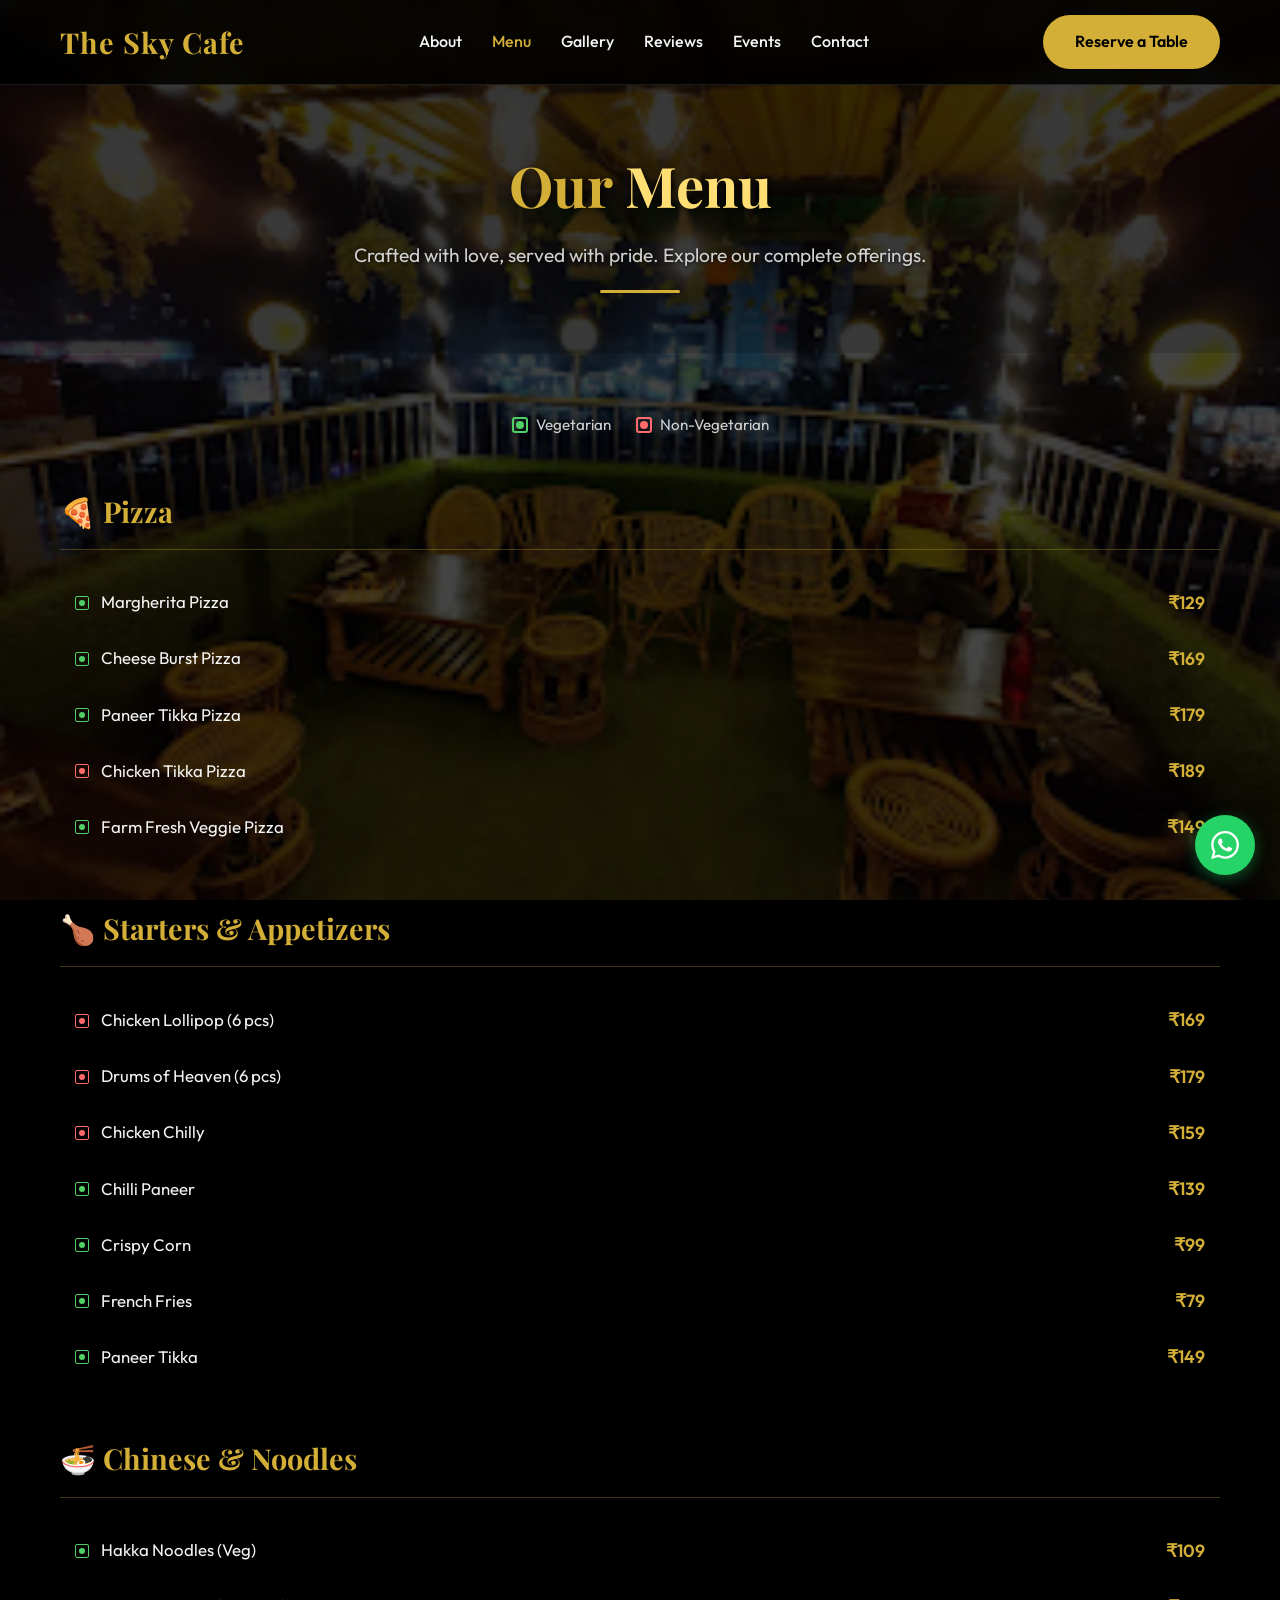
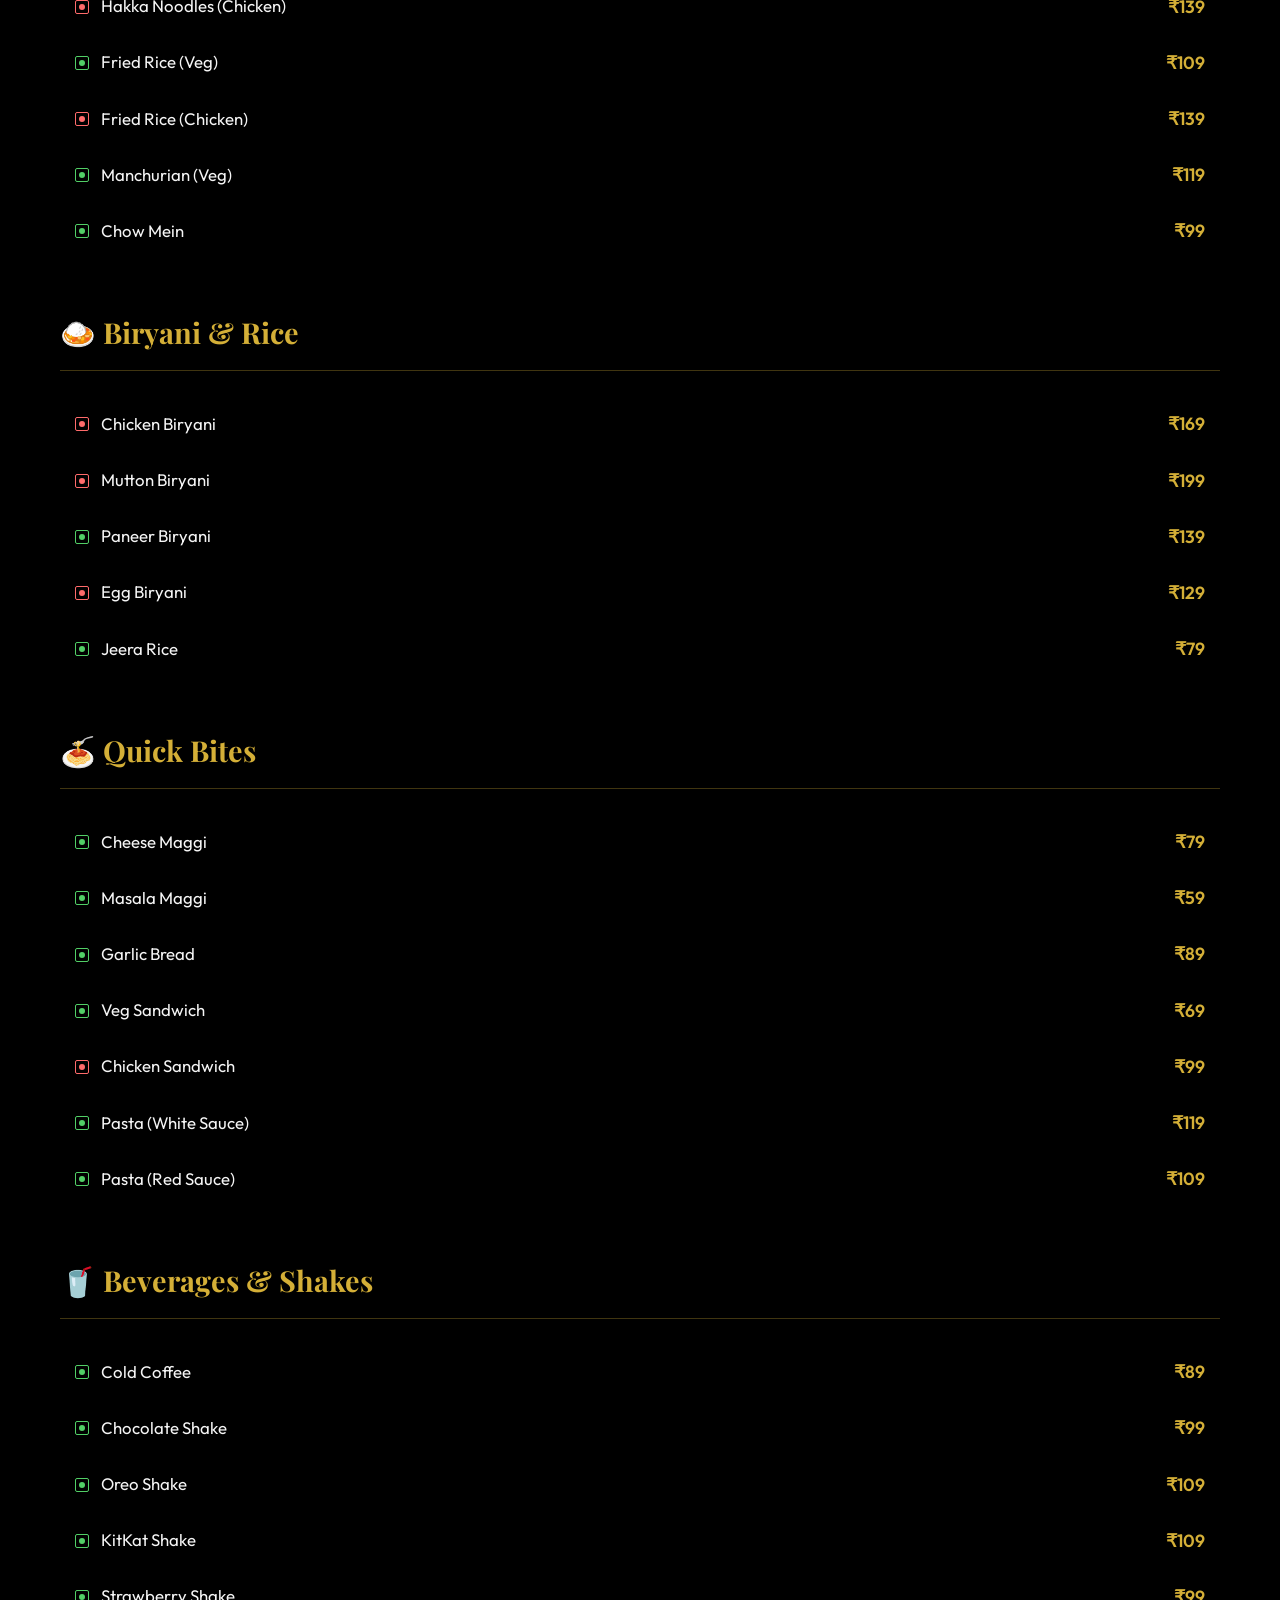
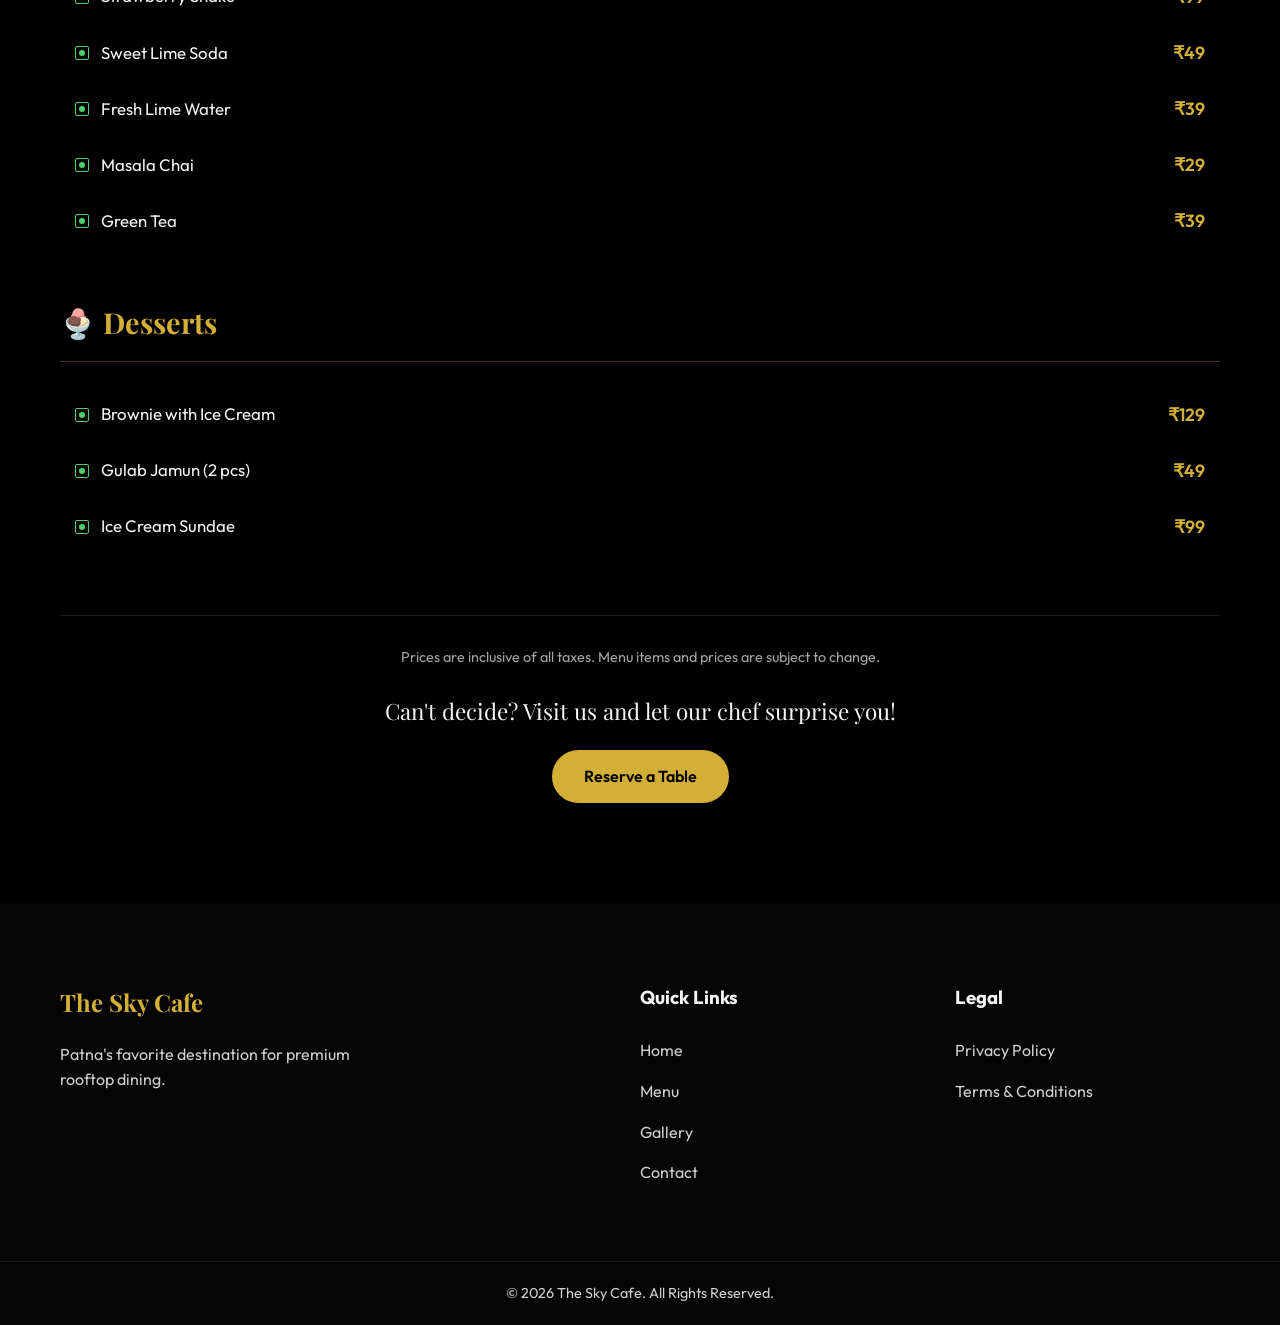
<file: menu.html>
<!DOCTYPE html>
<html lang="en">
<head>
    <meta charset="UTF-8">
    <meta name="viewport" content="width=device-width, initial-scale=1.0">
    <meta name="description" content="The Sky Cafe Full Menu - Explore our complete menu with prices. Pizza, Biryani, Chinese, Shakes, and more starting from ₹29.">
    <title>Menu | The Sky Cafe - Rooftop Cafe in Patna</title>
    <link rel="icon" type="image/png" href="images/favicon.png">
    <link rel="canonical" href="https://theskycafe.in/menu.html">
    <link rel="preconnect" href="https://fonts.googleapis.com">
    <link rel="preconnect" href="https://fonts.gstatic.com" crossorigin>
    <link href="https://fonts.googleapis.com/css2?family=Outfit:wght@300;400;500;600;700&family=Playfair+Display:ital,wght@0,500;0,600;0,700;1,500&display=swap" rel="stylesheet">
    <link rel="stylesheet" href="css/style.css">
    <style>
        /* Menu Page Specific Styles */
        .menu-hero {
            padding: 140px 0 60px;
            text-align: center;
            background: rgba(0,0,0,0.5);
        }
        .menu-hero h1 {
            font-family: 'Playfair Display', serif;
            font-size: 3.5rem;
            color: #d4af37;
            margin-bottom: 10px;
            text-shadow: 2px 2px 10px rgba(0,0,0,0.8);
        }
        .menu-hero p {
            color: #d0d0d0;
            font-size: 1.2rem;
            text-shadow: 1px 1px 4px rgba(0,0,0,0.8);
        }
        .menu-hero .divider {
            width: 80px;
            height: 3px;
            background: #d4af37;
            margin: 20px auto 0;
            border-radius: 2px;
        }
        .menu-page-section {
            padding: 60px 0 100px;
            background: rgba(0,0,0,0.4);
        }
        .menu-legend {
            display: flex;
            gap: 25px;
            justify-content: center;
            margin-bottom: 50px;
            flex-wrap: wrap;
        }
        .legend-item {
            display: flex;
            align-items: center;
            gap: 8px;
            font-size: 0.95rem;
            color: #d0d0d0;
        }
        .legend-dot {
            width: 16px;
            height: 16px;
            border-radius: 3px;
            display: flex;
            align-items: center;
            justify-content: center;
        }
        .legend-dot.veg { border: 2px solid #51cf66; }
        .legend-dot.veg::after { content: ''; width: 8px; height: 8px; border-radius: 50%; background: #51cf66; }
        .legend-dot.nonveg { border: 2px solid #ff6b6b; }
        .legend-dot.nonveg::after { content: ''; width: 8px; height: 8px; border-radius: 50%; background: #ff6b6b; }

        .menu-category {
            margin-bottom: 50px;
        }
        .category-header {
            font-family: 'Playfair Display', serif;
            font-size: 1.8rem;
            color: #d4af37;
            padding-bottom: 15px;
            border-bottom: 1px solid rgba(212, 175, 55, 0.3);
            margin-bottom: 25px;
        }
        .menu-item-row {
            display: flex;
            justify-content: space-between;
            align-items: center;
            padding: 14px 15px;
            border-radius: 8px;
            transition: background 0.3s ease;
        }
        .menu-item-row:hover {
            background: rgba(212, 175, 55, 0.08);
        }
        .item-left {
            display: flex;
            align-items: center;
            gap: 12px;
        }
        .item-indicator {
            width: 14px;
            height: 14px;
            border-radius: 2px;
            display: flex;
            align-items: center;
            justify-content: center;
            flex-shrink: 0;
        }
        .item-indicator.veg { border: 1.5px solid #51cf66; }
        .item-indicator.veg::after { content: ''; width: 6px; height: 6px; border-radius: 50%; background: #51cf66; }
        .item-indicator.nonveg { border: 1.5px solid #ff6b6b; }
        .item-indicator.nonveg::after { content: ''; width: 6px; height: 6px; border-radius: 50%; background: #ff6b6b; }

        .item-name {
            color: #f5f5f5;
            font-size: 1.05rem;
            font-weight: 400;
        }
        .item-price {
            color: #d4af37;
            font-weight: 600;
            font-size: 1.1rem;
            white-space: nowrap;
        }
        .menu-footer-note {
            text-align: center;
            margin-top: 60px;
            padding-top: 30px;
            border-top: 1px solid rgba(255,255,255,0.1);
        }
        .menu-footer-note p {
            color: #a3a3a3;
            font-size: 0.9rem;
            margin-bottom: 10px;
        }
        .menu-footer-note .cta-text {
            font-family: 'Playfair Display', serif;
            font-size: 1.4rem;
            color: #f5f5f5;
            margin: 25px 0 20px;
        }
        @media (max-width: 768px) {
            .menu-hero h1 { font-size: 2.5rem; }
            .menu-item-row { padding: 12px 10px; }
            .item-name { font-size: 0.95rem; }
        }
    </style>
</head>
<body>
    <!-- Navbar -->
    <nav class="navbar scrolled">
        <div class="container nav-container">
            <a href="index.html" class="logo">The Sky Cafe</a>
            <div class="nav-links">
                <a href="index.html#about">About</a>
                <a href="menu.html" style="color: #d4af37;">Menu</a>
                <a href="index.html#gallery">Gallery</a>
                <a href="index.html#reviews">Reviews</a>
                <a href="index.html#events">Events</a>
                <a href="index.html#contact">Contact</a>
            </div>
            <a href="index.html#reserve" class="btn btn-primary nav-cta">Reserve a Table</a>
            <div class="mobile-menu-btn">
                <span></span><span></span><span></span>
            </div>
        </div>
    </nav>

    <!-- Hero -->
    <section class="menu-hero">
        <div class="container">
            <h1>Our <span style="color:#ffdf73;">Menu</span></h1>
            <p>Crafted with love, served with pride. Explore our complete offerings.</p>
            <div class="divider"></div>
        </div>
    </section>

    <!-- Full Menu -->
    <section class="menu-page-section">
        <div class="container">
            <!-- Legend -->
            <div class="menu-legend">
                <div class="legend-item"><div class="legend-dot veg"></div> Vegetarian</div>
                <div class="legend-item"><div class="legend-dot nonveg"></div> Non-Vegetarian</div>
            </div>

            <!-- Pizza -->
            <div class="menu-category">
                <h2 class="category-header">🍕 Pizza</h2>
                <div class="menu-item-row"><div class="item-left"><div class="item-indicator veg"></div><span class="item-name">Margherita Pizza</span></div><span class="item-price">₹129</span></div>
                <div class="menu-item-row"><div class="item-left"><div class="item-indicator veg"></div><span class="item-name">Cheese Burst Pizza</span></div><span class="item-price">₹169</span></div>
                <div class="menu-item-row"><div class="item-left"><div class="item-indicator veg"></div><span class="item-name">Paneer Tikka Pizza</span></div><span class="item-price">₹179</span></div>
                <div class="menu-item-row"><div class="item-left"><div class="item-indicator nonveg"></div><span class="item-name">Chicken Tikka Pizza</span></div><span class="item-price">₹189</span></div>
                <div class="menu-item-row"><div class="item-left"><div class="item-indicator veg"></div><span class="item-name">Farm Fresh Veggie Pizza</span></div><span class="item-price">₹149</span></div>
            </div>

            <!-- Starters -->
            <div class="menu-category">
                <h2 class="category-header">🍗 Starters & Appetizers</h2>
                <div class="menu-item-row"><div class="item-left"><div class="item-indicator nonveg"></div><span class="item-name">Chicken Lollipop (6 pcs)</span></div><span class="item-price">₹169</span></div>
                <div class="menu-item-row"><div class="item-left"><div class="item-indicator nonveg"></div><span class="item-name">Drums of Heaven (6 pcs)</span></div><span class="item-price">₹179</span></div>
                <div class="menu-item-row"><div class="item-left"><div class="item-indicator nonveg"></div><span class="item-name">Chicken Chilly</span></div><span class="item-price">₹159</span></div>
                <div class="menu-item-row"><div class="item-left"><div class="item-indicator veg"></div><span class="item-name">Chilli Paneer</span></div><span class="item-price">₹139</span></div>
                <div class="menu-item-row"><div class="item-left"><div class="item-indicator veg"></div><span class="item-name">Crispy Corn</span></div><span class="item-price">₹99</span></div>
                <div class="menu-item-row"><div class="item-left"><div class="item-indicator veg"></div><span class="item-name">French Fries</span></div><span class="item-price">₹79</span></div>
                <div class="menu-item-row"><div class="item-left"><div class="item-indicator veg"></div><span class="item-name">Paneer Tikka</span></div><span class="item-price">₹149</span></div>
            </div>

            <!-- Chinese -->
            <div class="menu-category">
                <h2 class="category-header">🍜 Chinese & Noodles</h2>
                <div class="menu-item-row"><div class="item-left"><div class="item-indicator veg"></div><span class="item-name">Hakka Noodles (Veg)</span></div><span class="item-price">₹109</span></div>
                <div class="menu-item-row"><div class="item-left"><div class="item-indicator nonveg"></div><span class="item-name">Hakka Noodles (Chicken)</span></div><span class="item-price">₹139</span></div>
                <div class="menu-item-row"><div class="item-left"><div class="item-indicator veg"></div><span class="item-name">Fried Rice (Veg)</span></div><span class="item-price">₹109</span></div>
                <div class="menu-item-row"><div class="item-left"><div class="item-indicator nonveg"></div><span class="item-name">Fried Rice (Chicken)</span></div><span class="item-price">₹139</span></div>
                <div class="menu-item-row"><div class="item-left"><div class="item-indicator veg"></div><span class="item-name">Manchurian (Veg)</span></div><span class="item-price">₹119</span></div>
                <div class="menu-item-row"><div class="item-left"><div class="item-indicator veg"></div><span class="item-name">Chow Mein</span></div><span class="item-price">₹99</span></div>
            </div>

            <!-- Biryani -->
            <div class="menu-category">
                <h2 class="category-header">🍛 Biryani & Rice</h2>
                <div class="menu-item-row"><div class="item-left"><div class="item-indicator nonveg"></div><span class="item-name">Chicken Biryani</span></div><span class="item-price">₹169</span></div>
                <div class="menu-item-row"><div class="item-left"><div class="item-indicator nonveg"></div><span class="item-name">Mutton Biryani</span></div><span class="item-price">₹199</span></div>
                <div class="menu-item-row"><div class="item-left"><div class="item-indicator veg"></div><span class="item-name">Paneer Biryani</span></div><span class="item-price">₹139</span></div>
                <div class="menu-item-row"><div class="item-left"><div class="item-indicator nonveg"></div><span class="item-name">Egg Biryani</span></div><span class="item-price">₹129</span></div>
                <div class="menu-item-row"><div class="item-left"><div class="item-indicator veg"></div><span class="item-name">Jeera Rice</span></div><span class="item-price">₹79</span></div>
            </div>

            <!-- Quick Bites -->
            <div class="menu-category">
                <h2 class="category-header">🍝 Quick Bites</h2>
                <div class="menu-item-row"><div class="item-left"><div class="item-indicator veg"></div><span class="item-name">Cheese Maggi</span></div><span class="item-price">₹79</span></div>
                <div class="menu-item-row"><div class="item-left"><div class="item-indicator veg"></div><span class="item-name">Masala Maggi</span></div><span class="item-price">₹59</span></div>
                <div class="menu-item-row"><div class="item-left"><div class="item-indicator veg"></div><span class="item-name">Garlic Bread</span></div><span class="item-price">₹89</span></div>
                <div class="menu-item-row"><div class="item-left"><div class="item-indicator veg"></div><span class="item-name">Veg Sandwich</span></div><span class="item-price">₹69</span></div>
                <div class="menu-item-row"><div class="item-left"><div class="item-indicator nonveg"></div><span class="item-name">Chicken Sandwich</span></div><span class="item-price">₹99</span></div>
                <div class="menu-item-row"><div class="item-left"><div class="item-indicator veg"></div><span class="item-name">Pasta (White Sauce)</span></div><span class="item-price">₹119</span></div>
                <div class="menu-item-row"><div class="item-left"><div class="item-indicator veg"></div><span class="item-name">Pasta (Red Sauce)</span></div><span class="item-price">₹109</span></div>
            </div>

            <!-- Beverages -->
            <div class="menu-category">
                <h2 class="category-header">🥤 Beverages & Shakes</h2>
                <div class="menu-item-row"><div class="item-left"><div class="item-indicator veg"></div><span class="item-name">Cold Coffee</span></div><span class="item-price">₹89</span></div>
                <div class="menu-item-row"><div class="item-left"><div class="item-indicator veg"></div><span class="item-name">Chocolate Shake</span></div><span class="item-price">₹99</span></div>
                <div class="menu-item-row"><div class="item-left"><div class="item-indicator veg"></div><span class="item-name">Oreo Shake</span></div><span class="item-price">₹109</span></div>
                <div class="menu-item-row"><div class="item-left"><div class="item-indicator veg"></div><span class="item-name">KitKat Shake</span></div><span class="item-price">₹109</span></div>
                <div class="menu-item-row"><div class="item-left"><div class="item-indicator veg"></div><span class="item-name">Strawberry Shake</span></div><span class="item-price">₹99</span></div>
                <div class="menu-item-row"><div class="item-left"><div class="item-indicator veg"></div><span class="item-name">Sweet Lime Soda</span></div><span class="item-price">₹49</span></div>
                <div class="menu-item-row"><div class="item-left"><div class="item-indicator veg"></div><span class="item-name">Fresh Lime Water</span></div><span class="item-price">₹39</span></div>
                <div class="menu-item-row"><div class="item-left"><div class="item-indicator veg"></div><span class="item-name">Masala Chai</span></div><span class="item-price">₹29</span></div>
                <div class="menu-item-row"><div class="item-left"><div class="item-indicator veg"></div><span class="item-name">Green Tea</span></div><span class="item-price">₹39</span></div>
            </div>

            <!-- Desserts -->
            <div class="menu-category">
                <h2 class="category-header">🍨 Desserts</h2>
                <div class="menu-item-row"><div class="item-left"><div class="item-indicator veg"></div><span class="item-name">Brownie with Ice Cream</span></div><span class="item-price">₹129</span></div>
                <div class="menu-item-row"><div class="item-left"><div class="item-indicator veg"></div><span class="item-name">Gulab Jamun (2 pcs)</span></div><span class="item-price">₹49</span></div>
                <div class="menu-item-row"><div class="item-left"><div class="item-indicator veg"></div><span class="item-name">Ice Cream Sundae</span></div><span class="item-price">₹99</span></div>
            </div>

            <!-- Footer Note -->
            <div class="menu-footer-note">
                <p>Prices are inclusive of all taxes. Menu items and prices are subject to change.</p>
                <p class="cta-text">Can't decide? Visit us and let our chef surprise you!</p>
                <a href="index.html#reserve" class="btn btn-primary">Reserve a Table</a>
            </div>
        </div>
    </section>

    <!-- Footer -->
    <footer class="footer">
        <div class="container footer-grid">
            <div class="footer-brand">
                <h2>The Sky Cafe</h2>
                <p>Patna's favorite destination for premium rooftop dining.</p>
            </div>
            <div class="footer-links">
                <h3>Quick Links</h3>
                <ul>
                    <li><a href="index.html">Home</a></li>
                    <li><a href="menu.html">Menu</a></li>
                    <li><a href="index.html#gallery">Gallery</a></li>
                    <li><a href="index.html#contact">Contact</a></li>
                </ul>
            </div>
            <div class="footer-links">
                <h3>Legal</h3>
                <ul>
                    <li><a href="privacy.html">Privacy Policy</a></li>
                    <li><a href="terms.html">Terms & Conditions</a></li>
                </ul>
            </div>
        </div>
        <div class="footer-bottom">
            <div class="container">
                <p>&copy; 2026 The Sky Cafe. All Rights Reserved.</p>
            </div>
        </div>
    </footer>

    <!-- Floating WhatsApp -->
    <a href="https://wa.me/918986056280?text=Hello%20The%20Sky%20Cafe!" class="whatsapp-float" target="_blank" rel="noopener" aria-label="Chat on WhatsApp">
        <svg xmlns="http://www.w3.org/2000/svg" width="28" height="28" viewBox="0 0 24 24" fill="white"><path d="M17.472 14.382c-.297-.149-1.758-.867-2.03-.967-.273-.099-.471-.148-.67.15-.197.297-.767.966-.94 1.164-.173.199-.347.223-.644.075-.297-.15-1.255-.463-2.39-1.475-.883-.788-1.48-1.761-1.653-2.059-.173-.297-.018-.458.13-.606.134-.133.298-.347.446-.52.149-.174.198-.298.298-.497.099-.198.05-.371-.025-.52-.075-.149-.669-1.612-.916-2.207-.242-.579-.487-.5-.669-.51-.173-.008-.371-.01-.57-.01-.198 0-.52.074-.792.372-.272.297-1.04 1.016-1.04 2.479 0 1.462 1.065 2.875 1.213 3.074.149.198 2.096 3.2 5.077 4.487.709.306 1.262.489 1.694.625.712.227 1.36.195 1.871.118.571-.085 1.758-.719 2.006-1.413.248-.694.248-1.289.173-1.413-.074-.124-.272-.198-.57-.347m-5.421 7.403h-.004a9.87 9.87 0 01-5.031-1.378l-.361-.214-3.741.982.998-3.648-.235-.374a9.86 9.86 0 01-1.51-5.26c.001-5.45 4.436-9.884 9.888-9.884 2.64 0 5.122 1.03 6.988 2.898a9.825 9.825 0 012.893 6.994c-.003 5.45-4.437 9.884-9.885 9.884m8.413-18.297A11.815 11.815 0 0012.05 0C5.495 0 .16 5.335.157 11.892c0 2.096.547 4.142 1.588 5.945L.057 24l6.305-1.654a11.882 11.882 0 005.683 1.448h.005c6.554 0 11.89-5.335 11.893-11.893a11.821 11.821 0 00-3.48-8.413z"/></svg>
    </a>

    <script>
        document.querySelector('.mobile-menu-btn').addEventListener('click', function() {
            document.querySelector('.nav-links').classList.toggle('active');
        });
    </script>
</body>
</html>
</file>
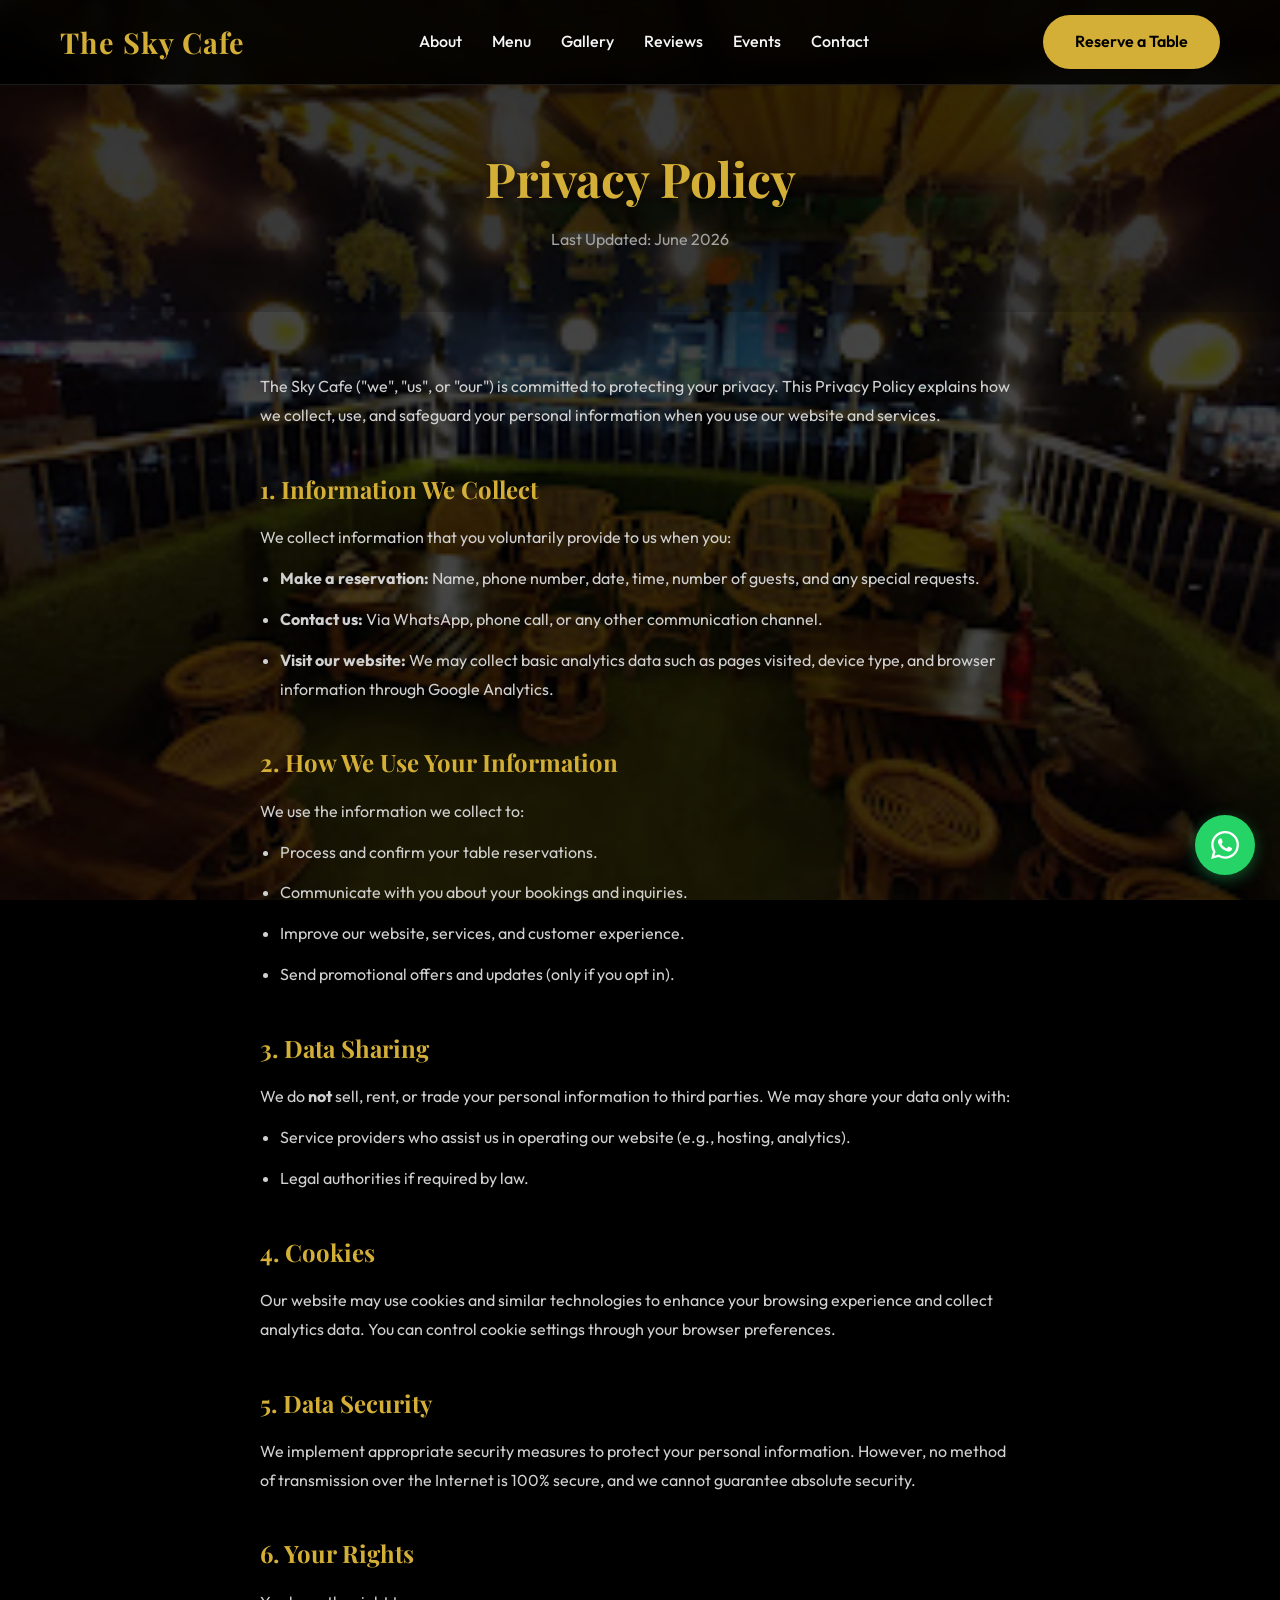
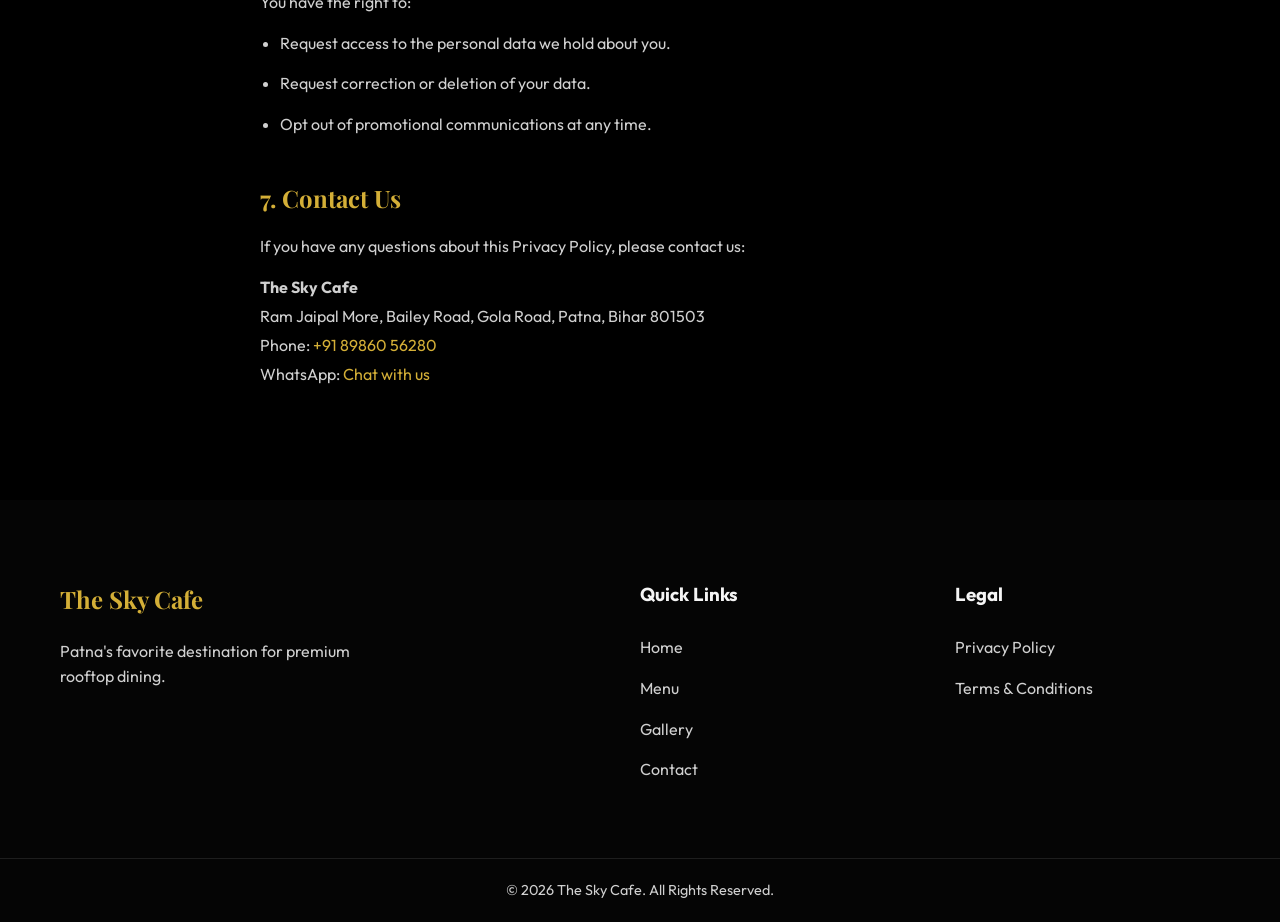
<file: privacy.html>
<!DOCTYPE html>
<html lang="en">
<head>
    <meta charset="UTF-8">
    <meta name="viewport" content="width=device-width, initial-scale=1.0">
    <meta name="description" content="Privacy Policy for The Sky Cafe, Patna. Learn how we collect, use, and protect your personal information.">
    <title>Privacy Policy | The Sky Cafe</title>
    <link rel="icon" type="image/png" href="images/favicon.png">
    <link rel="preconnect" href="https://fonts.googleapis.com">
    <link rel="preconnect" href="https://fonts.gstatic.com" crossorigin>
    <link href="https://fonts.googleapis.com/css2?family=Outfit:wght@300;400;500;600;700&family=Playfair+Display:ital,wght@0,500;0,600;0,700;1,500&display=swap" rel="stylesheet">
    <link rel="stylesheet" href="css/style.css">
    <style>
        .legal-hero { padding: 140px 0 60px; text-align: center; background: rgba(0,0,0,0.5); }
        .legal-hero h1 { font-family: 'Playfair Display', serif; font-size: 3rem; color: #d4af37; text-shadow: 2px 2px 10px rgba(0,0,0,0.8); }
        .legal-hero p { color: #a3a3a3; margin-top: 10px; }
        .legal-content { padding: 60px 0 100px; background: rgba(0,0,0,0.4); }
        .legal-content .container { max-width: 800px; }
        .legal-content h2 { font-family: 'Playfair Display', serif; font-size: 1.5rem; color: #d4af37; margin: 40px 0 15px; }
        .legal-content p, .legal-content li { color: #d0d0d0; line-height: 1.8; margin-bottom: 12px; }
        .legal-content ul { padding-left: 20px; list-style: disc; }
        .legal-content a { color: #d4af37; }
    </style>
</head>
<body>
    <nav class="navbar scrolled">
        <div class="container nav-container">
            <a href="index.html" class="logo">The Sky Cafe</a>
            <div class="nav-links">
                <a href="index.html#about">About</a>
                <a href="menu.html">Menu</a>
                <a href="index.html#gallery">Gallery</a>
                <a href="index.html#reviews">Reviews</a>
                <a href="index.html#events">Events</a>
                <a href="index.html#contact">Contact</a>
            </div>
            <a href="index.html#reserve" class="btn btn-primary nav-cta">Reserve a Table</a>
            <div class="mobile-menu-btn"><span></span><span></span><span></span></div>
        </div>
    </nav>

    <section class="legal-hero">
        <div class="container">
            <h1>Privacy Policy</h1>
            <p>Last Updated: June 2026</p>
        </div>
    </section>

    <section class="legal-content">
        <div class="container">
            <p>The Sky Cafe ("we", "us", or "our") is committed to protecting your privacy. This Privacy Policy explains how we collect, use, and safeguard your personal information when you use our website and services.</p>

            <h2>1. Information We Collect</h2>
            <p>We collect information that you voluntarily provide to us when you:</p>
            <ul>
                <li><strong>Make a reservation:</strong> Name, phone number, date, time, number of guests, and any special requests.</li>
                <li><strong>Contact us:</strong> Via WhatsApp, phone call, or any other communication channel.</li>
                <li><strong>Visit our website:</strong> We may collect basic analytics data such as pages visited, device type, and browser information through Google Analytics.</li>
            </ul>

            <h2>2. How We Use Your Information</h2>
            <p>We use the information we collect to:</p>
            <ul>
                <li>Process and confirm your table reservations.</li>
                <li>Communicate with you about your bookings and inquiries.</li>
                <li>Improve our website, services, and customer experience.</li>
                <li>Send promotional offers and updates (only if you opt in).</li>
            </ul>

            <h2>3. Data Sharing</h2>
            <p>We do <strong>not</strong> sell, rent, or trade your personal information to third parties. We may share your data only with:</p>
            <ul>
                <li>Service providers who assist us in operating our website (e.g., hosting, analytics).</li>
                <li>Legal authorities if required by law.</li>
            </ul>

            <h2>4. Cookies</h2>
            <p>Our website may use cookies and similar technologies to enhance your browsing experience and collect analytics data. You can control cookie settings through your browser preferences.</p>

            <h2>5. Data Security</h2>
            <p>We implement appropriate security measures to protect your personal information. However, no method of transmission over the Internet is 100% secure, and we cannot guarantee absolute security.</p>

            <h2>6. Your Rights</h2>
            <p>You have the right to:</p>
            <ul>
                <li>Request access to the personal data we hold about you.</li>
                <li>Request correction or deletion of your data.</li>
                <li>Opt out of promotional communications at any time.</li>
            </ul>

            <h2>7. Contact Us</h2>
            <p>If you have any questions about this Privacy Policy, please contact us:</p>
            <p><strong>The Sky Cafe</strong><br>Ram Jaipal More, Bailey Road, Gola Road, Patna, Bihar 801503<br>Phone: <a href="tel:+918986056280">+91 89860 56280</a><br>WhatsApp: <a href="https://wa.me/918986056280">Chat with us</a></p>
        </div>
    </section>

    <footer class="footer">
        <div class="container footer-grid">
            <div class="footer-brand"><h2>The Sky Cafe</h2><p>Patna's favorite destination for premium rooftop dining.</p></div>
            <div class="footer-links"><h3>Quick Links</h3><ul><li><a href="index.html">Home</a></li><li><a href="menu.html">Menu</a></li><li><a href="index.html#gallery">Gallery</a></li><li><a href="index.html#contact">Contact</a></li></ul></div>
            <div class="footer-links"><h3>Legal</h3><ul><li><a href="privacy.html">Privacy Policy</a></li><li><a href="terms.html">Terms & Conditions</a></li></ul></div>
        </div>
        <div class="footer-bottom"><div class="container"><p>&copy; 2026 The Sky Cafe. All Rights Reserved.</p></div></div>
    </footer>
    <a href="https://wa.me/918986056280" class="whatsapp-float" target="_blank" rel="noopener" aria-label="WhatsApp"><svg xmlns="http://www.w3.org/2000/svg" width="28" height="28" viewBox="0 0 24 24" fill="white"><path d="M17.472 14.382c-.297-.149-1.758-.867-2.03-.967-.273-.099-.471-.148-.67.15-.197.297-.767.966-.94 1.164-.173.199-.347.223-.644.075-.297-.15-1.255-.463-2.39-1.475-.883-.788-1.48-1.761-1.653-2.059-.173-.297-.018-.458.13-.606.134-.133.298-.347.446-.52.149-.174.198-.298.298-.497.099-.198.05-.371-.025-.52-.075-.149-.669-1.612-.916-2.207-.242-.579-.487-.5-.669-.51-.173-.008-.371-.01-.57-.01-.198 0-.52.074-.792.372-.272.297-1.04 1.016-1.04 2.479 0 1.462 1.065 2.875 1.213 3.074.149.198 2.096 3.2 5.077 4.487.709.306 1.262.489 1.694.625.712.227 1.36.195 1.871.118.571-.085 1.758-.719 2.006-1.413.248-.694.248-1.289.173-1.413-.074-.124-.272-.198-.57-.347m-5.421 7.403h-.004a9.87 9.87 0 01-5.031-1.378l-.361-.214-3.741.982.998-3.648-.235-.374a9.86 9.86 0 01-1.51-5.26c.001-5.45 4.436-9.884 9.888-9.884 2.64 0 5.122 1.03 6.988 2.898a9.825 9.825 0 012.893 6.994c-.003 5.45-4.437 9.884-9.885 9.884m8.413-18.297A11.815 11.815 0 0012.05 0C5.495 0 .16 5.335.157 11.892c0 2.096.547 4.142 1.588 5.945L.057 24l6.305-1.654a11.882 11.882 0 005.683 1.448h.005c6.554 0 11.89-5.335 11.893-11.893a11.821 11.821 0 00-3.48-8.413z"/></svg></a>
    <script>document.querySelector('.mobile-menu-btn').addEventListener('click', function() { document.querySelector('.nav-links').classList.toggle('active'); });</script>
</body>
</html>
</file>
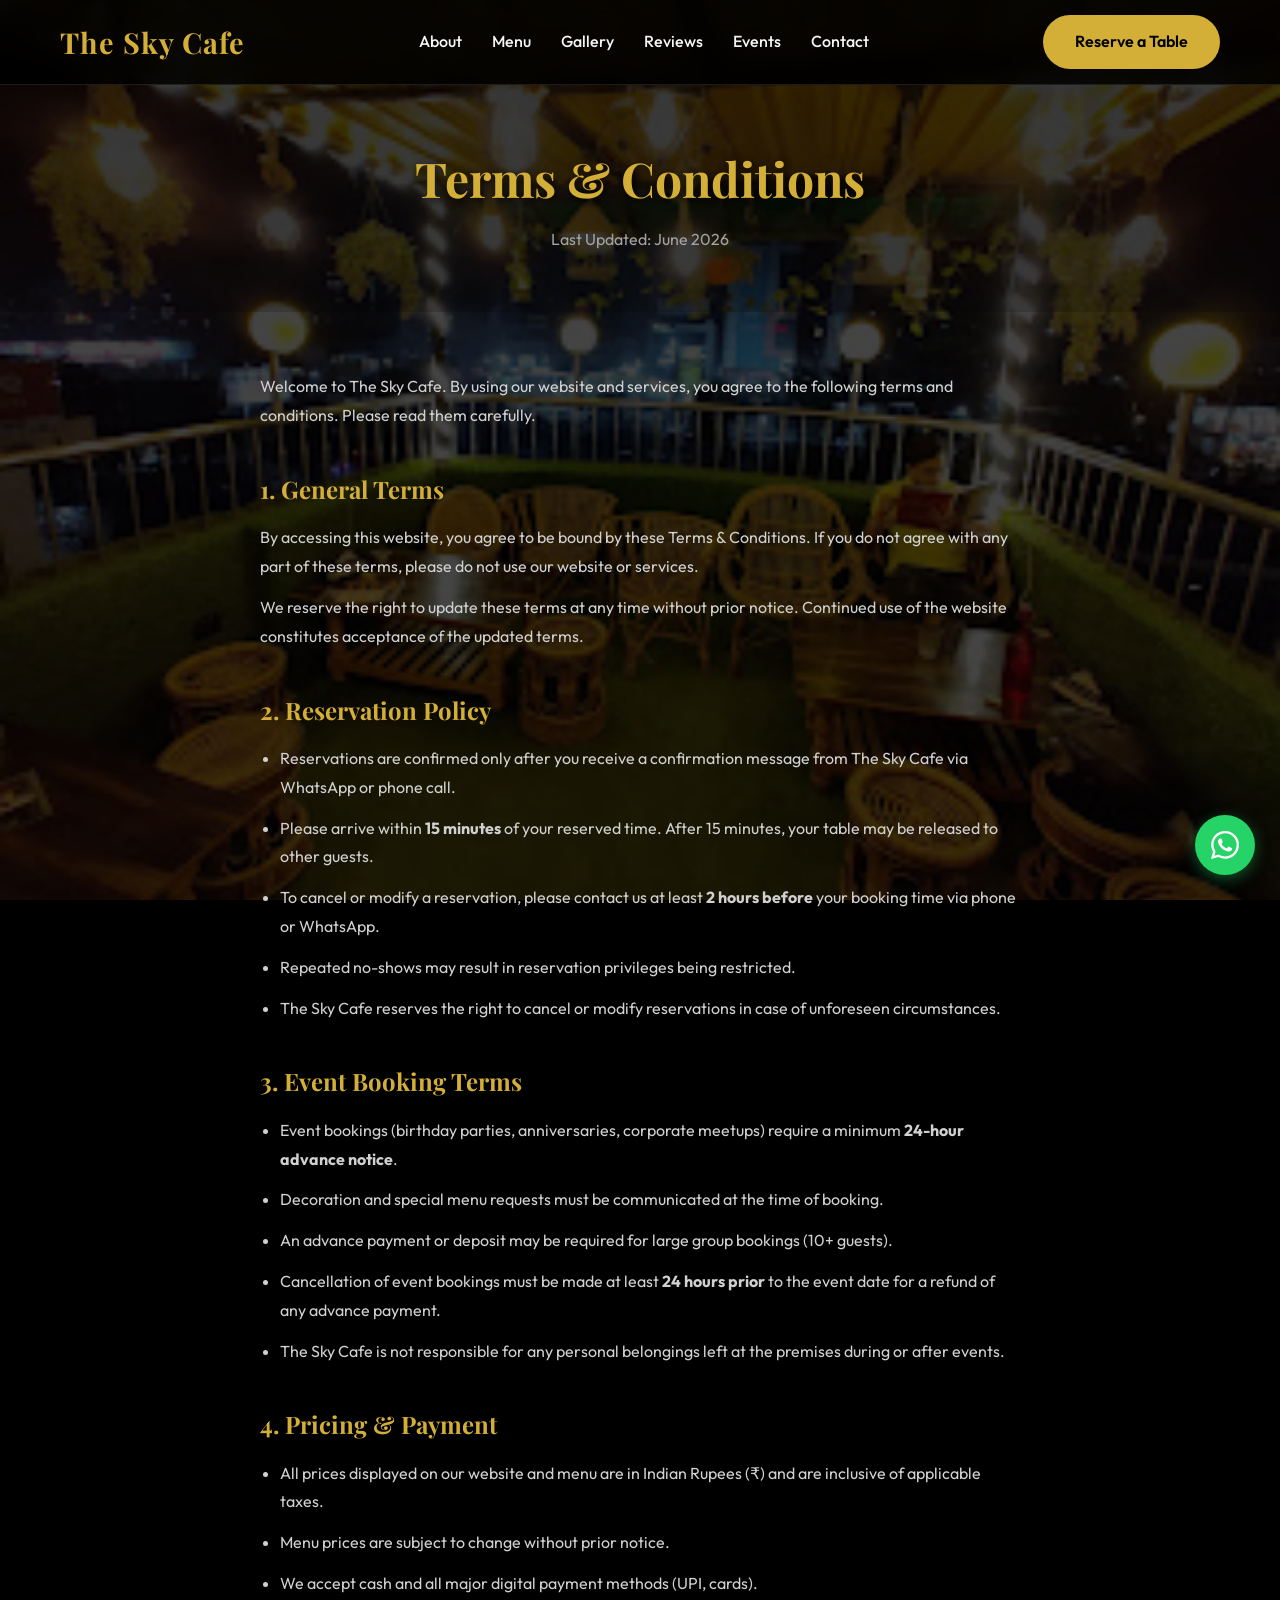
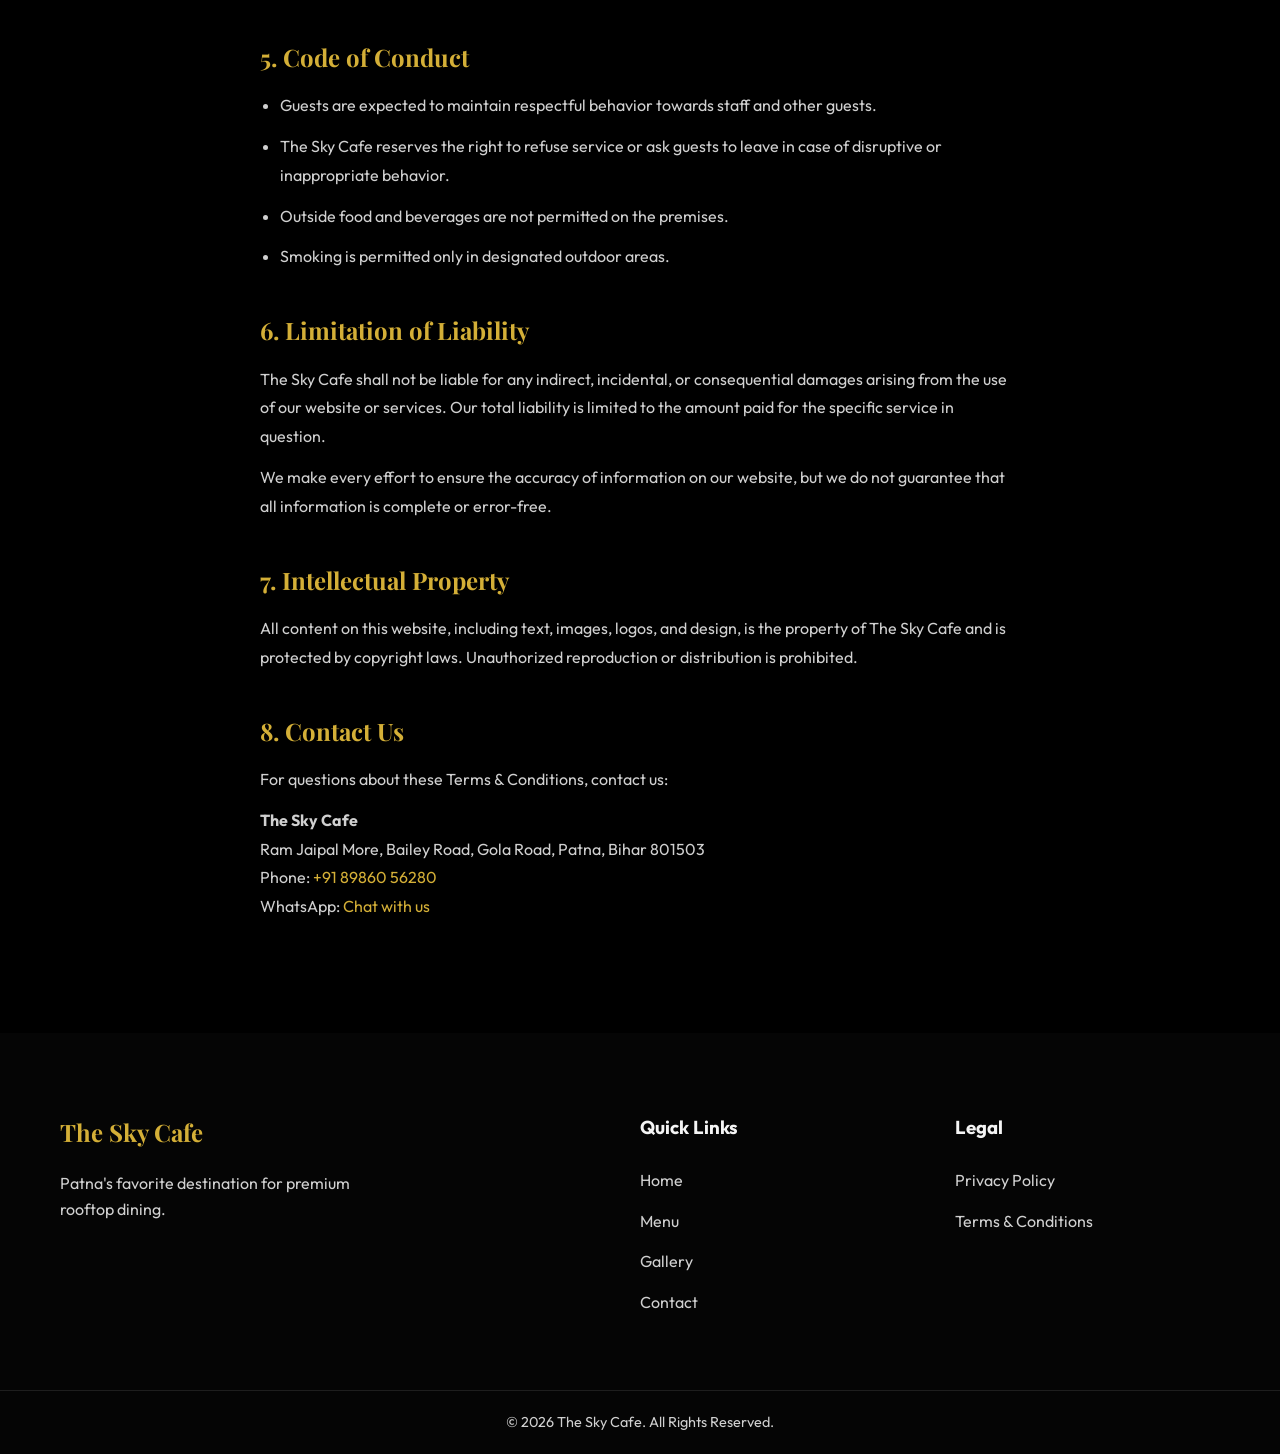
<file: terms.html>
<!DOCTYPE html>
<html lang="en">
<head>
    <meta charset="UTF-8">
    <meta name="viewport" content="width=device-width, initial-scale=1.0">
    <meta name="description" content="Terms and Conditions for The Sky Cafe, Patna. Read our reservation policy, event booking terms, and general terms of service.">
    <title>Terms & Conditions | The Sky Cafe</title>
    <link rel="icon" type="image/png" href="images/favicon.png">
    <link rel="preconnect" href="https://fonts.googleapis.com">
    <link rel="preconnect" href="https://fonts.gstatic.com" crossorigin>
    <link href="https://fonts.googleapis.com/css2?family=Outfit:wght@300;400;500;600;700&family=Playfair+Display:ital,wght@0,500;0,600;0,700;1,500&display=swap" rel="stylesheet">
    <link rel="stylesheet" href="css/style.css">
    <style>
        .legal-hero { padding: 140px 0 60px; text-align: center; background: rgba(0,0,0,0.5); }
        .legal-hero h1 { font-family: 'Playfair Display', serif; font-size: 3rem; color: #d4af37; text-shadow: 2px 2px 10px rgba(0,0,0,0.8); }
        .legal-hero p { color: #a3a3a3; margin-top: 10px; }
        .legal-content { padding: 60px 0 100px; background: rgba(0,0,0,0.4); }
        .legal-content .container { max-width: 800px; }
        .legal-content h2 { font-family: 'Playfair Display', serif; font-size: 1.5rem; color: #d4af37; margin: 40px 0 15px; }
        .legal-content p, .legal-content li { color: #d0d0d0; line-height: 1.8; margin-bottom: 12px; }
        .legal-content ul { padding-left: 20px; list-style: disc; }
        .legal-content a { color: #d4af37; }
    </style>
</head>
<body>
    <nav class="navbar scrolled">
        <div class="container nav-container">
            <a href="index.html" class="logo">The Sky Cafe</a>
            <div class="nav-links">
                <a href="index.html#about">About</a>
                <a href="menu.html">Menu</a>
                <a href="index.html#gallery">Gallery</a>
                <a href="index.html#reviews">Reviews</a>
                <a href="index.html#events">Events</a>
                <a href="index.html#contact">Contact</a>
            </div>
            <a href="index.html#reserve" class="btn btn-primary nav-cta">Reserve a Table</a>
            <div class="mobile-menu-btn"><span></span><span></span><span></span></div>
        </div>
    </nav>

    <section class="legal-hero">
        <div class="container">
            <h1>Terms & Conditions</h1>
            <p>Last Updated: June 2026</p>
        </div>
    </section>

    <section class="legal-content">
        <div class="container">
            <p>Welcome to The Sky Cafe. By using our website and services, you agree to the following terms and conditions. Please read them carefully.</p>

            <h2>1. General Terms</h2>
            <p>By accessing this website, you agree to be bound by these Terms & Conditions. If you do not agree with any part of these terms, please do not use our website or services.</p>
            <p>We reserve the right to update these terms at any time without prior notice. Continued use of the website constitutes acceptance of the updated terms.</p>

            <h2>2. Reservation Policy</h2>
            <ul>
                <li>Reservations are confirmed only after you receive a confirmation message from The Sky Cafe via WhatsApp or phone call.</li>
                <li>Please arrive within <strong>15 minutes</strong> of your reserved time. After 15 minutes, your table may be released to other guests.</li>
                <li>To cancel or modify a reservation, please contact us at least <strong>2 hours before</strong> your booking time via phone or WhatsApp.</li>
                <li>Repeated no-shows may result in reservation privileges being restricted.</li>
                <li>The Sky Cafe reserves the right to cancel or modify reservations in case of unforeseen circumstances.</li>
            </ul>

            <h2>3. Event Booking Terms</h2>
            <ul>
                <li>Event bookings (birthday parties, anniversaries, corporate meetups) require a minimum <strong>24-hour advance notice</strong>.</li>
                <li>Decoration and special menu requests must be communicated at the time of booking.</li>
                <li>An advance payment or deposit may be required for large group bookings (10+ guests).</li>
                <li>Cancellation of event bookings must be made at least <strong>24 hours prior</strong> to the event date for a refund of any advance payment.</li>
                <li>The Sky Cafe is not responsible for any personal belongings left at the premises during or after events.</li>
            </ul>

            <h2>4. Pricing & Payment</h2>
            <ul>
                <li>All prices displayed on our website and menu are in Indian Rupees (₹) and are inclusive of applicable taxes.</li>
                <li>Menu prices are subject to change without prior notice.</li>
                <li>We accept cash and all major digital payment methods (UPI, cards).</li>
            </ul>

            <h2>5. Code of Conduct</h2>
            <ul>
                <li>Guests are expected to maintain respectful behavior towards staff and other guests.</li>
                <li>The Sky Cafe reserves the right to refuse service or ask guests to leave in case of disruptive or inappropriate behavior.</li>
                <li>Outside food and beverages are not permitted on the premises.</li>
                <li>Smoking is permitted only in designated outdoor areas.</li>
            </ul>

            <h2>6. Limitation of Liability</h2>
            <p>The Sky Cafe shall not be liable for any indirect, incidental, or consequential damages arising from the use of our website or services. Our total liability is limited to the amount paid for the specific service in question.</p>
            <p>We make every effort to ensure the accuracy of information on our website, but we do not guarantee that all information is complete or error-free.</p>

            <h2>7. Intellectual Property</h2>
            <p>All content on this website, including text, images, logos, and design, is the property of The Sky Cafe and is protected by copyright laws. Unauthorized reproduction or distribution is prohibited.</p>

            <h2>8. Contact Us</h2>
            <p>For questions about these Terms & Conditions, contact us:</p>
            <p><strong>The Sky Cafe</strong><br>Ram Jaipal More, Bailey Road, Gola Road, Patna, Bihar 801503<br>Phone: <a href="tel:+918986056280">+91 89860 56280</a><br>WhatsApp: <a href="https://wa.me/918986056280">Chat with us</a></p>
        </div>
    </section>

    <footer class="footer">
        <div class="container footer-grid">
            <div class="footer-brand"><h2>The Sky Cafe</h2><p>Patna's favorite destination for premium rooftop dining.</p></div>
            <div class="footer-links"><h3>Quick Links</h3><ul><li><a href="index.html">Home</a></li><li><a href="menu.html">Menu</a></li><li><a href="index.html#gallery">Gallery</a></li><li><a href="index.html#contact">Contact</a></li></ul></div>
            <div class="footer-links"><h3>Legal</h3><ul><li><a href="privacy.html">Privacy Policy</a></li><li><a href="terms.html">Terms & Conditions</a></li></ul></div>
        </div>
        <div class="footer-bottom"><div class="container"><p>&copy; 2026 The Sky Cafe. All Rights Reserved.</p></div></div>
    </footer>
    <a href="https://wa.me/918986056280" class="whatsapp-float" target="_blank" rel="noopener" aria-label="WhatsApp"><svg xmlns="http://www.w3.org/2000/svg" width="28" height="28" viewBox="0 0 24 24" fill="white"><path d="M17.472 14.382c-.297-.149-1.758-.867-2.03-.967-.273-.099-.471-.148-.67.15-.197.297-.767.966-.94 1.164-.173.199-.347.223-.644.075-.297-.15-1.255-.463-2.39-1.475-.883-.788-1.48-1.761-1.653-2.059-.173-.297-.018-.458.13-.606.134-.133.298-.347.446-.52.149-.174.198-.298.298-.497.099-.198.05-.371-.025-.52-.075-.149-.669-1.612-.916-2.207-.242-.579-.487-.5-.669-.51-.173-.008-.371-.01-.57-.01-.198 0-.52.074-.792.372-.272.297-1.04 1.016-1.04 2.479 0 1.462 1.065 2.875 1.213 3.074.149.198 2.096 3.2 5.077 4.487.709.306 1.262.489 1.694.625.712.227 1.36.195 1.871.118.571-.085 1.758-.719 2.006-1.413.248-.694.248-1.289.173-1.413-.074-.124-.272-.198-.57-.347m-5.421 7.403h-.004a9.87 9.87 0 01-5.031-1.378l-.361-.214-3.741.982.998-3.648-.235-.374a9.86 9.86 0 01-1.51-5.26c.001-5.45 4.436-9.884 9.888-9.884 2.64 0 5.122 1.03 6.988 2.898a9.825 9.825 0 012.893 6.994c-.003 5.45-4.437 9.884-9.885 9.884m8.413-18.297A11.815 11.815 0 0012.05 0C5.495 0 .16 5.335.157 11.892c0 2.096.547 4.142 1.588 5.945L.057 24l6.305-1.654a11.882 11.882 0 005.683 1.448h.005c6.554 0 11.89-5.335 11.893-11.893a11.821 11.821 0 00-3.48-8.413z"/></svg></a>
    <script>document.querySelector('.mobile-menu-btn').addEventListener('click', function() { document.querySelector('.nav-links').classList.toggle('active'); });</script>
</body>
</html>
</file>
<file: css/style.css>
/* --- VARIABLES & RESET --- */
:root {
    --bg-color: #0b0b0b;
    --surface-color: rgba(22, 22, 22, 0.7);
    --surface-light: rgba(34, 34, 34, 0.8);
    --primary-color: #d4af37; /* Premium Gold */
    --primary-hover: #ffdf73;
    --text-light: #f5f5f5;
    --text-muted: #d0d0d0;
    --border-color: rgba(255, 255, 255, 0.1);
    
    --font-primary: 'Outfit', sans-serif;
    --font-heading: 'Playfair Display', serif;
    
    --transition: 0.3s ease;
}

* {
    margin: 0;
    padding: 0;
    box-sizing: border-box;
}

html {
    scroll-behavior: smooth;
}

body {
    font-family: var(--font-primary);
    color: var(--text-light);
    line-height: 1.6;
    overflow-x: hidden;
    position: relative;
    background: #000;
}

/* Fixed Website Background (Nicest Picture) */
body::before {
    content: '';
    position: fixed;
    top: 0;
    left: 0;
    width: 100vw;
    height: 100vh;
    background: url('../images/rooftop_night1.png') center/cover no-repeat;
    z-index: -2;
}

/* Dark overlay to make text readable */
body::after {
    content: '';
    position: fixed;
    top: 0;
    left: 0;
    width: 100vw;
    height: 100vh;
    background: rgba(0, 0, 0, 0.55); 
    z-index: -1;
}

img {
    max-width: 100%;
    display: block;
}

a {
    text-decoration: none;
    color: inherit;
    transition: var(--transition);
}

ul {
    list-style: none;
}

.container {
    max-width: 1200px;
    margin: 0 auto;
    padding: 0 20px;
}

.section-padding {
    padding: 100px 0;
}

.section-title {
    font-family: var(--font-heading);
    font-size: 2.5rem;
    color: var(--primary-color);
    margin-bottom: 15px;
    text-shadow: 2px 2px 4px rgba(0,0,0,0.5);
}

.section-header {
    text-align: center;
    margin-bottom: 60px;
}

.section-header p {
    color: var(--text-muted);
    font-size: 1.1rem;
    text-shadow: 1px 1px 2px rgba(0,0,0,0.8);
}

/* --- BUTTONS --- */
.btn {
    display: inline-block;
    padding: 12px 30px;
    border-radius: 50px;
    font-weight: 500;
    cursor: pointer;
    text-align: center;
    border: 2px solid transparent;
    transition: var(--transition);
}

.btn-primary {
    background-color: var(--primary-color);
    color: #000;
    font-weight: 600;
}

.btn-primary:hover {
    background-color: var(--primary-hover);
    box-shadow: 0 0 15px rgba(212, 175, 55, 0.4);
}

.btn-outline {
    border-color: var(--primary-color);
    color: var(--primary-color);
    background: rgba(0,0,0,0.5);
}

.btn-outline:hover {
    background-color: var(--primary-color);
    color: #000;
}

.btn-full {
    width: 100%;
}

/* --- NAVBAR --- */
.navbar {
    position: fixed;
    top: 0;
    left: 0;
    width: 100%;
    padding: 20px 0;
    z-index: 1000;
    transition: var(--transition);
    background: transparent;
}

.navbar.scrolled {
    background: rgba(0, 0, 0, 0.85);
    backdrop-filter: blur(10px);
    -webkit-backdrop-filter: blur(10px);
    padding: 15px 0;
    border-bottom: 1px solid var(--border-color);
}

.nav-container {
    display: flex;
    justify-content: space-between;
    align-items: center;
}

.logo {
    font-family: var(--font-heading);
    font-size: 1.8rem;
    font-weight: 700;
    color: var(--primary-color);
    letter-spacing: 1px;
}

.nav-links {
    display: flex;
    gap: 30px;
}

.nav-links a {
    font-size: 1rem;
    font-weight: 500;
    position: relative;
    text-shadow: 1px 1px 3px rgba(0,0,0,0.8);
}

.nav-links a::after {
    content: '';
    position: absolute;
    bottom: -5px;
    left: 0;
    width: 0;
    height: 2px;
    background-color: var(--primary-color);
    transition: var(--transition);
}

.nav-links a:hover::after {
    width: 100%;
}

.mobile-menu-btn {
    display: none;
    flex-direction: column;
    gap: 6px;
    cursor: pointer;
    z-index: 1001;
}

.mobile-menu-btn span {
    width: 30px;
    height: 2px;
    background-color: var(--text-light);
    transition: var(--transition);
}

/* --- HERO SECTION --- */
.hero {
    height: 100vh;
    min-height: 600px;
    background: transparent;
    position: relative;
    display: flex;
    align-items: center;
}

.hero-content {
    position: relative;
    z-index: 2;
    max-width: 700px;
}

.hero h1 {
    font-family: var(--font-heading);
    font-size: 4rem;
    line-height: 1.1;
    margin-bottom: 20px;
    color: var(--primary-color);
    text-shadow: 2px 2px 10px rgba(0,0,0,0.8);
}

.hero p {
    font-size: 1.3rem;
    color: #fff;
    margin-bottom: 40px;
    text-shadow: 1px 1px 5px rgba(0,0,0,0.9);
}

.hero-actions {
    display: flex;
    gap: 20px;
}

/* --- ABOUT SECTION --- */
.about {
    background: rgba(0,0,0,0.3);
}

.about-grid {
    display: grid;
    grid-template-columns: 1fr 1fr;
    gap: 60px;
    align-items: center;
}

.about-text p {
    margin-bottom: 20px;
    color: #eaeaea;
    font-size: 1.1rem;
    text-shadow: 1px 1px 2px rgba(0,0,0,0.8);
}

.about-text strong {
    color: var(--primary-color);
}

.about-image .image-wrapper {
    position: relative;
    border-radius: 10px;
    overflow: hidden;
    box-shadow: 0 10px 30px rgba(0,0,0,0.5);
}

.about-image img {
    border-radius: 10px;
    transition: transform 0.5s ease;
}

.about-image:hover img {
    transform: scale(1.05);
}

.experience-badge {
    position: absolute;
    bottom: -20px;
    right: 20px;
    background: rgba(11, 11, 11, 0.9);
    backdrop-filter: blur(5px);
    padding: 20px;
    border-radius: 10px;
    border: 1px solid var(--primary-color);
    text-align: center;
    box-shadow: 0 10px 30px rgba(0,0,0,0.5);
}

.experience-badge .number {
    display: block;
    font-size: 2.5rem;
    font-family: var(--font-heading);
    color: var(--primary-color);
    line-height: 1;
}

.experience-badge .stars {
    color: var(--primary-color);
    font-size: 1.2rem;
}

.experience-badge .text {
    display: block;
    font-size: 0.9rem;
    color: var(--text-light);
}

/* --- MENU SECTION --- */
.menu {
    background: rgba(0,0,0,0.5);
}

.menu-grid {
    display: grid;
    grid-template-columns: repeat(auto-fit, minmax(250px, 1fr));
    gap: 30px;
    margin-bottom: 50px;
}

.menu-card {
    background: var(--surface-color);
    backdrop-filter: blur(5px);
    border-radius: 10px;
    overflow: hidden;
    border: 1px solid var(--border-color);
    transition: var(--transition);
}

.menu-card:hover {
    transform: translateY(-10px);
    border-color: var(--primary-color);
    box-shadow: 0 10px 20px rgba(0,0,0,0.6);
    background: var(--surface-light);
}

.menu-img {
    width: 100%;
    height: 200px;
    object-fit: cover;
}

.menu-info {
    padding: 20px;
}

.menu-info h3 {
    font-size: 1.2rem;
    margin-bottom: 10px;
    color: var(--text-light);
}

.menu-info p {
    color: var(--text-muted);
    font-size: 0.9rem;
}

.text-center {
    text-align: center;
}

/* --- FEATURES SECTION --- */
.features {
    background: rgba(0,0,0,0.6);
}

.features-grid {
    display: grid;
    grid-template-columns: repeat(auto-fit, minmax(300px, 1fr));
    gap: 30px;
}

.feature-card {
    background: rgba(11,11,11,0.7);
    backdrop-filter: blur(5px);
    padding: 40px 30px;
    border-radius: 10px;
    text-align: center;
    border: 1px solid var(--border-color);
    transition: var(--transition);
}

.feature-card:hover {
    border-color: var(--primary-color);
    transform: translateY(-5px);
    background: rgba(22,22,22,0.8);
}

.feature-card .icon {
    font-size: 3rem;
    margin-bottom: 20px;
}

.feature-card h3 {
    margin-bottom: 15px;
    font-size: 1.3rem;
}

.feature-card p {
    color: var(--text-muted);
}

/* --- GALLERY SECTION --- */
.gallery {
    background: rgba(0,0,0,0.4);
    overflow: hidden;
}



/* --- REVIEWS SECTION --- */
.reviews {
    background: rgba(0,0,0,0.7);
}

.reviews-grid {
    display: grid;
    grid-template-columns: repeat(auto-fit, minmax(300px, 1fr));
    gap: 30px;
}

.review-card {
    background: rgba(11,11,11,0.6);
    backdrop-filter: blur(5px);
    padding: 30px;
    border-radius: 10px;
    border: 1px solid var(--border-color);
}

.review-card .stars {
    color: var(--primary-color);
    margin-bottom: 15px;
    font-size: 1.2rem;
}

.review-text {
    font-style: italic;
    color: var(--text-muted);
    margin-bottom: 20px;
}

.reviewer {
    font-weight: 600;
    color: var(--text-light);
}

/* --- BOOKING SECTION --- */
.booking-section {
    background: rgba(0,0,0,0.5);
}

.booking-container {
    display: grid;
    grid-template-columns: 1fr 1fr;
    gap: 60px;
    align-items: flex-start;
}

.events-box {
    margin-top: 40px;
    background: var(--surface-color);
    backdrop-filter: blur(5px);
    padding: 30px;
    border-radius: 10px;
    border-left: 4px solid var(--primary-color);
}



.event-list li {
    margin-bottom: 10px;
    color: var(--text-light);
}

.event-note {
    margin-top: 20px;
    font-size: 0.9rem;
    color: var(--text-muted);
    font-style: italic;
}

.booking-sub-title {
    font-family: var(--font-heading);
    font-size: 1.8rem;
    color: var(--primary-color);
    margin-bottom: 15px;
}

.event-list {
    display: grid;
    grid-template-columns: 1fr 1fr;
    gap: 15px;
}

@media (max-width: 600px) {
    .event-list {
        grid-template-columns: 1fr;
    }
}

.form-step-hint {
    text-align: center;
    color: var(--text-muted);
    margin-bottom: 20px;
}

.booking-form-wrapper {
    background: var(--surface-color);
    backdrop-filter: blur(10px);
    padding: 40px;
    border-radius: 10px;
    border: 1px solid var(--border-color);
    box-shadow: 0 10px 30px rgba(0,0,0,0.5);
}



.form-group {
    margin-bottom: 20px;
}

.form-row {
    display: flex;
    gap: 20px;
}

.form-row .form-group {
    flex: 1;
}

input, select, textarea {
    width: 100%;
    padding: 15px;
    background: rgba(0,0,0,0.5);
    border: 1px solid var(--border-color);
    border-radius: 5px;
    color: var(--text-light);
    font-family: var(--font-primary);
    font-size: 1rem;
    transition: var(--transition);
}

input:focus, select:focus, textarea:focus {
    outline: none;
    border-color: var(--primary-color);
    background: rgba(0,0,0,0.7);
}

textarea {
    resize: vertical;
    min-height: 100px;
}

/* --- CONTACT SECTION --- */
.contact {
    background: rgba(0,0,0,0.6);
}

.contact-grid {
    display: grid;
    grid-template-columns: 1fr 1fr;
    gap: 50px;
}

.contact-item {
    display: flex;
    gap: 20px;
    margin-bottom: 30px;
}

.contact-item .icon {
    font-size: 1.5rem;
    background: var(--surface-color);
    backdrop-filter: blur(5px);
    width: 50px;
    height: 50px;
    display: flex;
    align-items: center;
    justify-content: center;
    border-radius: 50%;
    color: var(--primary-color);
}

.contact-item h4 {
    margin-bottom: 5px;
    color: var(--text-light);
}

.contact-item p {
    color: var(--text-muted);
}

.map-wrapper {
    border-radius: 10px;
    overflow: hidden;
    height: 100%;
    min-height: 300px;
    box-shadow: 0 5px 20px rgba(0,0,0,0.5);
}

/* --- FOOTER --- */
.footer {
    background: #050505;
    padding-top: 80px;
    position: relative;
    z-index: 10; /* Put above fixed background */
}

.footer-grid {
    display: grid;
    grid-template-columns: 2fr 1fr 1fr;
    gap: 50px;
    margin-bottom: 60px;
}

.footer-brand h2 {
    font-family: var(--font-heading);
    color: var(--primary-color);
    margin-bottom: 20px;
}

.footer-brand p {
    color: var(--text-muted);
    margin-bottom: 30px;
    max-width: 300px;
}

.social-links {
    display: flex;
    gap: 15px;
}

.social-links a {
    width: 40px;
    height: 40px;
    border-radius: 50%;
    background: rgba(255,255,255,0.05);
    display: flex;
    align-items: center;
    justify-content: center;
    color: var(--primary-color);
    font-weight: 600;
    font-size: 0.9rem;
    transition: var(--transition);
}

.social-links a:hover {
    background: var(--primary-color);
    color: #000;
}

.footer-links h3 {
    color: var(--text-light);
    margin-bottom: 25px;
}

.footer-links ul li {
    margin-bottom: 15px;
}

.footer-links ul li a {
    color: var(--text-muted);
}

.footer-links ul li a:hover {
    color: var(--primary-color);
    padding-left: 5px;
}

.footer-bottom {
    border-top: 1px solid rgba(255,255,255,0.1);
    padding: 20px 0;
    text-align: center;
}

.footer-bottom p {
    color: var(--text-muted);
    font-size: 0.9rem;
}

/* --- ANIMATIONS --- */
.fade-in-up {
    opacity: 0;
    transform: translateY(30px);
    transition: opacity 0.8s ease, transform 0.8s ease;
}

.fade-in-up.visible {
    opacity: 1;
    transform: translateY(0);
}

.delay-1 { transition-delay: 0.2s; }
.delay-2 { transition-delay: 0.4s; }

.scroll-reveal {
    opacity: 0;
    transform: translateY(40px);
    transition: all 0.8s ease-out;
}

.scroll-reveal.visible {
    opacity: 1;
    transform: translateY(0);
}

/* --- WHATSAPP FLOATING BUTTON --- */
.whatsapp-float {
    position: fixed;
    bottom: 25px;
    right: 25px;
    width: 60px;
    height: 60px;
    background: #25D366;
    border-radius: 50%;
    display: flex;
    align-items: center;
    justify-content: center;
    z-index: 999;
    box-shadow: 0 4px 15px rgba(37, 211, 102, 0.4);
    transition: transform 0.3s ease, box-shadow 0.3s ease;
    animation: whatsapp-pulse 2s infinite;
}

.whatsapp-float:hover {
    transform: scale(1.1);
    box-shadow: 0 6px 20px rgba(37, 211, 102, 0.6);
}

@keyframes whatsapp-pulse {
    0% { box-shadow: 0 4px 15px rgba(37, 211, 102, 0.4); }
    50% { box-shadow: 0 4px 25px rgba(37, 211, 102, 0.6); }
    100% { box-shadow: 0 4px 15px rgba(37, 211, 102, 0.4); }
}

/* --- MENU PRICE --- */
.menu-price {
    display: inline-block;
    margin-top: 10px;
    color: var(--primary-color);
    font-weight: 600;
    font-size: 1.1rem;
}

/* --- FORM VALIDATION --- */
.error-msg {
    display: block;
    color: #ff6b6b;
    font-size: 0.8rem;
    margin-top: 5px;
    min-height: 0;
    transition: all 0.3s ease;
}

.error-msg.show {
    min-height: 1.2em;
}

input.input-error, select.input-error, textarea.input-error {
    border-color: #ff6b6b !important;
}

input.input-success, select.input-success {
    border-color: #51cf66 !important;
}

.form-disclaimer {
    margin-top: 15px;
    font-size: 0.8rem;
    color: var(--text-muted);
    text-align: center;
}

.form-disclaimer a {
    color: var(--primary-color);
    text-decoration: underline;
}

/* --- CONTACT LINK --- */
.contact-link {
    color: var(--primary-color);
    font-weight: 500;
}

.contact-link:hover {
    color: var(--primary-hover);
    text-decoration: underline;
}

.footer-bottom a {
    color: var(--primary-color);
}

/* --- RESPONSIVE DESIGN --- */
@media (max-width: 992px) {
    .about-grid, .booking-container, .contact-grid, .footer-grid {
        grid-template-columns: 1fr;
    }
    
    .hero h1 {
        font-size: 3rem;
    }
}

@media (max-width: 768px) {
    .nav-links, .nav-cta {
        display: none;
    }
    
    .mobile-menu-btn {
        display: flex;
    }
    
    .nav-links.active {
        display: flex;
        flex-direction: column;
        position: absolute;
        top: 100%;
        left: 0;
        width: 100%;
        background: rgba(11, 11, 11, 0.95);
        backdrop-filter: blur(10px);
        padding: 30px 20px;
        border-bottom: 1px solid var(--border-color);
    }
    
    .hero h1 {
        font-size: 2.5rem;
    }
    
    .form-row {
        flex-direction: column;
        gap: 0;
    }
}

/* --- FAN CAROUSEL --- */
.fan-carousel-wrapper {
    position: relative;
    width: 100%;
    max-width: 800px;
    margin: 40px auto;
    display: flex;
    flex-direction: column;
    align-items: center;
}

.fan-carousel-cards {
    position: relative;
    width: 250px;
    height: 350px;
    margin-bottom: 30px;
}

@media (max-width: 600px) {
    .fan-carousel-cards {
        width: 180px;
        height: 250px;
    }
}

.fan-card {
    position: absolute;
    top: 0;
    left: 0;
    width: 100%;
    height: 100%;
    object-fit: cover;
    border-radius: 20px;
    box-shadow: 0 10px 30px rgba(0,0,0,0.5);
    transition: all 0.6s cubic-bezier(0.25, 1, 0.5, 1);
    transform-origin: bottom center;
    border: 2px solid var(--border-color);
}

.fan-controls {
    display: flex;
    align-items: center;
    gap: 20px;
}

.fan-btn {
    background: var(--surface-light);
    border: 1px solid var(--border-color);
    color: var(--primary-color);
    width: 40px;
    height: 40px;
    border-radius: 50%;
    display: flex;
    align-items: center;
    justify-content: center;
    cursor: pointer;
    font-size: 1.2rem;
    transition: var(--transition);
}

.fan-btn:hover {
    background: var(--primary-color);
    color: #000;
}

.fan-dots {
    display: flex;
    gap: 8px;
}

.fan-dot {
    width: 8px;
    height: 8px;
    border-radius: 50%;
    background: var(--border-color);
    cursor: pointer;
    transition: var(--transition);
}

.fan-dot.active {
    background: var(--primary-color);
    transform: scale(1.3);
}
</file>
